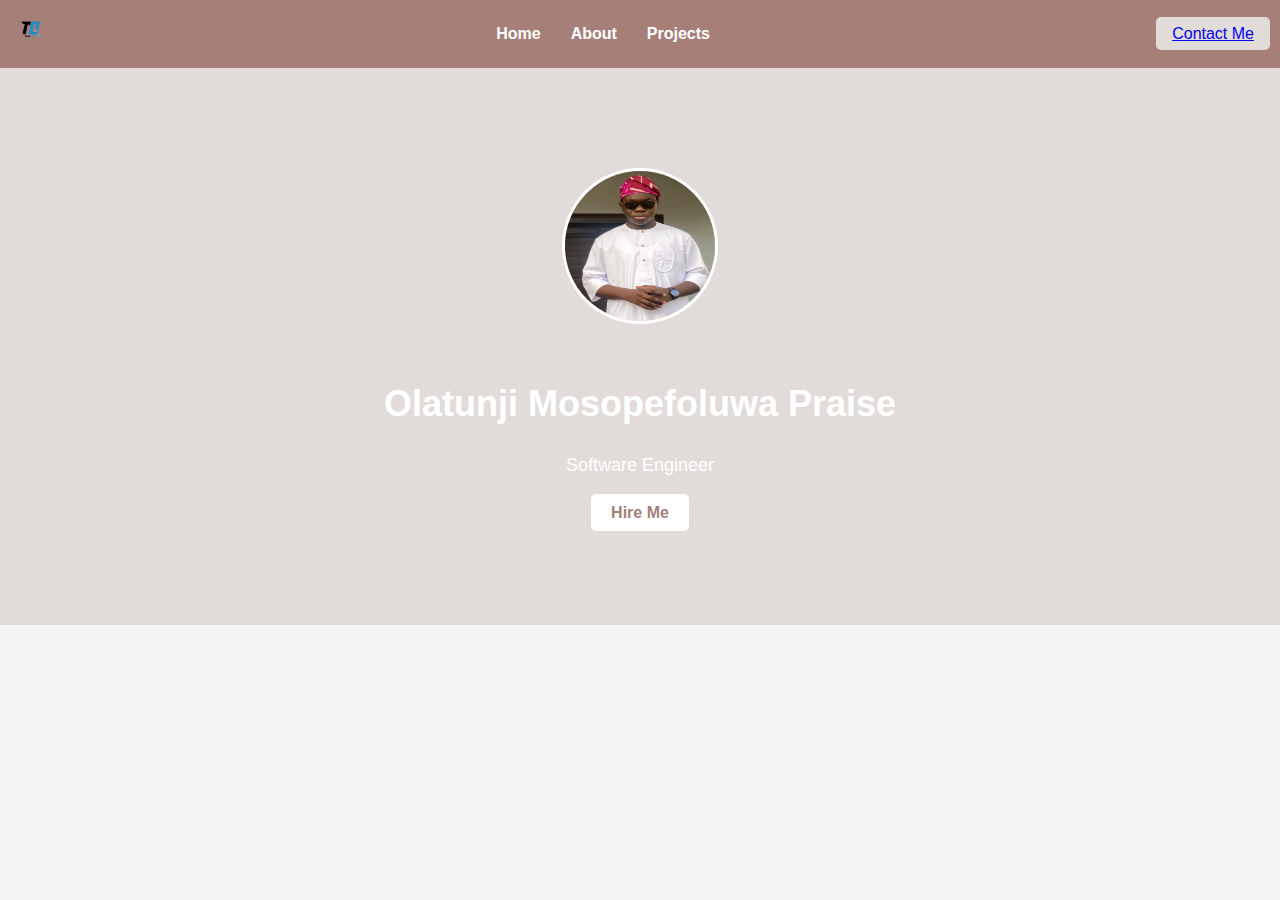
<file: index.html>
<!DOCTYPE html>
<html lang="en">
<head>
    <meta charset="UTF-8">
    <meta name="viewport" content="width=device-width, initial-scale=1.0">
    <title>Home - My Portfolio</title>
    <link rel="stylesheet" href="styles.css">
    <script src="script.js"></script>
</head>
<body>
    <nav>
        <div class="logo">
            <img src="t-removebg-preview.png" alt="Logo">
        </div>
        <ul>
            <li><a href="index.html">Home</a></li>
            <li><a href="about.html">About</a></li>
            <li><a href="projects.html">Projects</a></li>
        </ul>

        <div><a href="contact.html" class="contact-button">Contact Me</a></div>
    </nav>
    <div class="hero">
        <img src="Mosope.jpg" alt="Profile Picture" class="profile-pic">
        <h1>Olatunji Mosopefoluwa Praise</h1>
        <p>Software Engineer</p>
        <a href="contact.html" class="hire-me-button">Hire Me</a>
    </div>
</body>
</html>
</file>
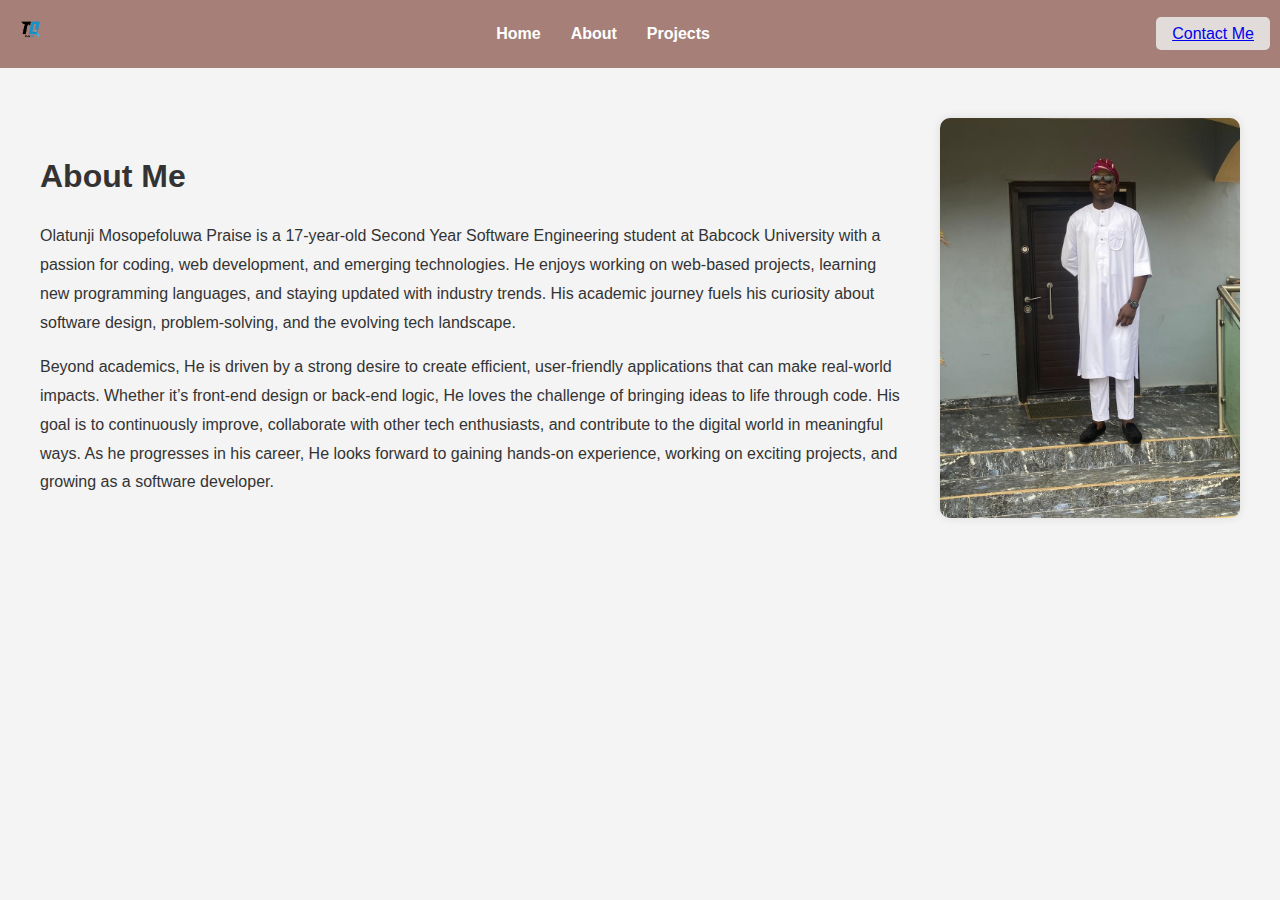
<file: about.html>
<!DOCTYPE html>
<html lang="en">
<head>
    <meta charset="UTF-8">
    <meta name="viewport" content="width=device-width, initial-scale=1.0">
    <title>About Me - My Portfolio</title>
    <link rel="stylesheet" href="styles.css">
    <script src="script.js"></script>
</head>
<body>
    <nav>
        <div class="logo">
            <img src="t-removebg-preview.png" alt="Logo">
        </div>
        <ul>
            <li><a href="index.html">Home</a></li>
            <li><a href="about.html">About</a></li>
            <li><a href="projects.html">Projects</a></li>
        </ul>

        <div><a href="contact.html" class="contact-button">Contact Me</a></div>
    </nav>
    <div class="about-container">
        <div class="about-text">
            <h1>About Me</h1>
            <p>Olatunji Mosopefoluwa Praise is a 17-year-old Second Year Software Engineering student at Babcock University with a passion for coding, web development, and emerging technologies. He enjoys working on web-based projects, learning new programming languages, and staying updated with industry trends. His academic journey fuels his curiosity about software design, problem-solving, and the evolving tech landscape.</p>
            <p>Beyond academics, He is driven by a strong desire to create efficient, user-friendly applications 
                that can make real-world impacts. Whether it’s front-end design or back-end logic, He loves the 
                challenge of bringing ideas to life through code. His goal is to continuously improve, collaborate 
                with other tech enthusiasts, and contribute to the digital world in meaningful ways. As he progresses 
                in his career, He looks forward to gaining hands-on experience, working on exciting projects, and 
                growing as a software developer.
                </p>
        </div>
        <div class="about-image">
            <img src="./mosopefull.jpg" alt="Profile Picture">
        </div>
    </div>
</body>

</html>
</file>
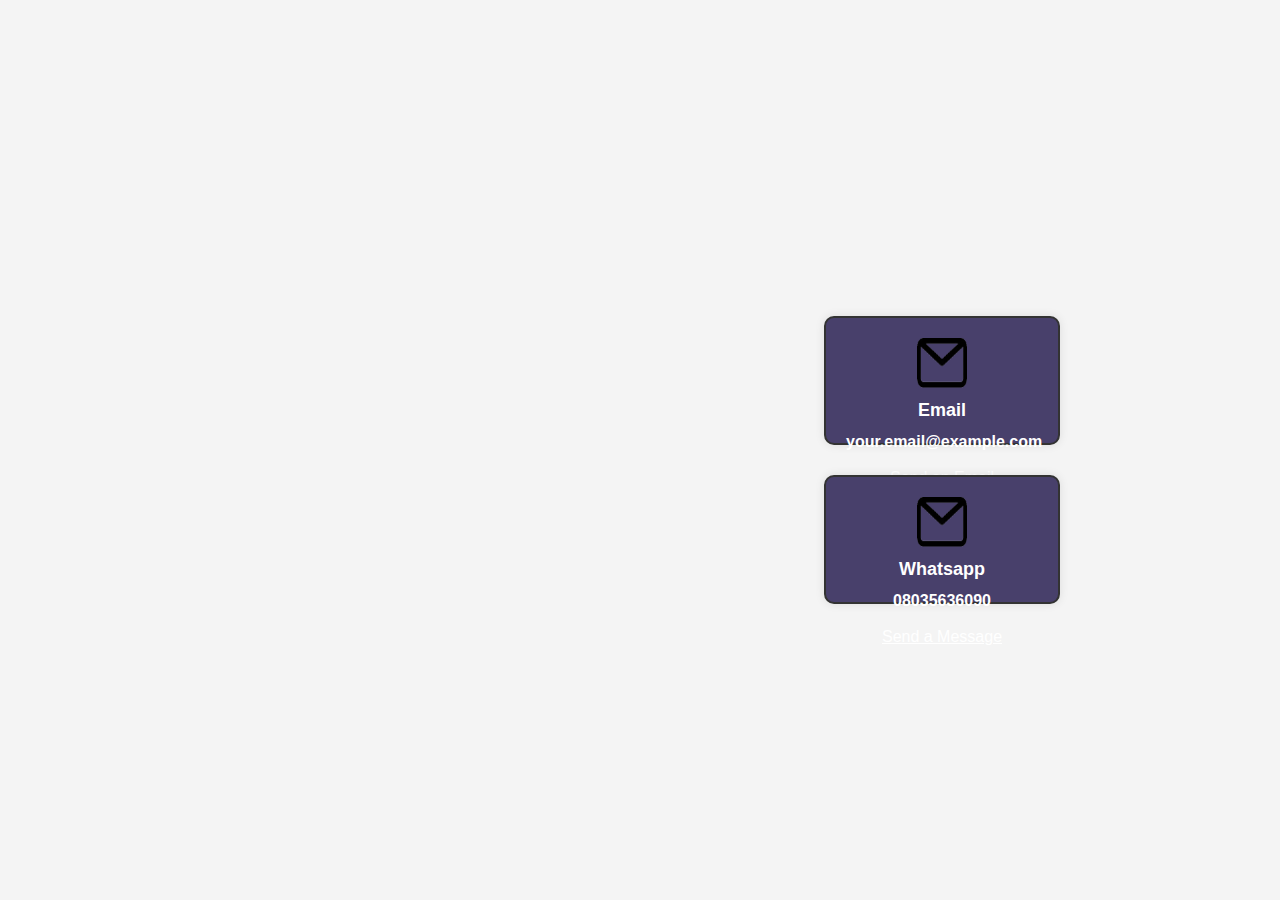
<file: email.html>
<!DOCTYPE html>
<html lang="en">
<head>
    <meta charset="UTF-8">
    <meta name="viewport" content="width=device-width, initial-scale=1.0">
    <title>Email Box</title>
    <link rel="stylesheet" href="styles.css">
    <script src="script.js"></script>

    <style>
body {
    font-family: Arial, sans-serif;
    display: flex;
    justify-content: center;
    align-items: center;
    height: 100vh;
    margin: 0;
    background-color: #f4f4f4;
}

.email-box, .Whatsapp-box{
    border: 2px solid #333;
    padding: 20px;
    background-color: #48406b;
    text-align: center;
    border-radius: 10px;
    box-shadow: 0 0 10px rgba(0, 0, 0, 0.1);
    max-width: 300px;
    width: 100%;
    margin-bottom: 30px;
}

.email-icon {
    width: 50px;
    height: 50px;
}

.email-label {
    font-size: 18px;
    font-weight: bold;
    color: white;
    margin-bottom: 5px;
}

.email-address {
    font-size: 16px;
    color: white;
    margin-bottom: 10px;
}

.email-link {
    display: inline-block;
    color: white;
}
    </style>

</head>

<body>
    <div class="email-whatsapp">
        <div class="email-box">
            <img src="./Email svg.png" alt="Email Icon" class="email-icon">
            <p class="email-label">Email</p>
            <p class="email-address">your.email@example.com</p>
            <a href="mailto:your.email@example.com" class="email-link">Send an Email</a>
        </div>

        <div class="Whatsapp-box">
            <img src="./Email svg.png" alt="Email Icon" class="email-icon">
            <p class="email-label">Whatsapp</p>
            <p class="email-address">08035636090</p>
            <a href="mailto:your.email@example.com" class="email-link">Send a Message</a>
        </div>
    </div>
</body>
</html>
</file>
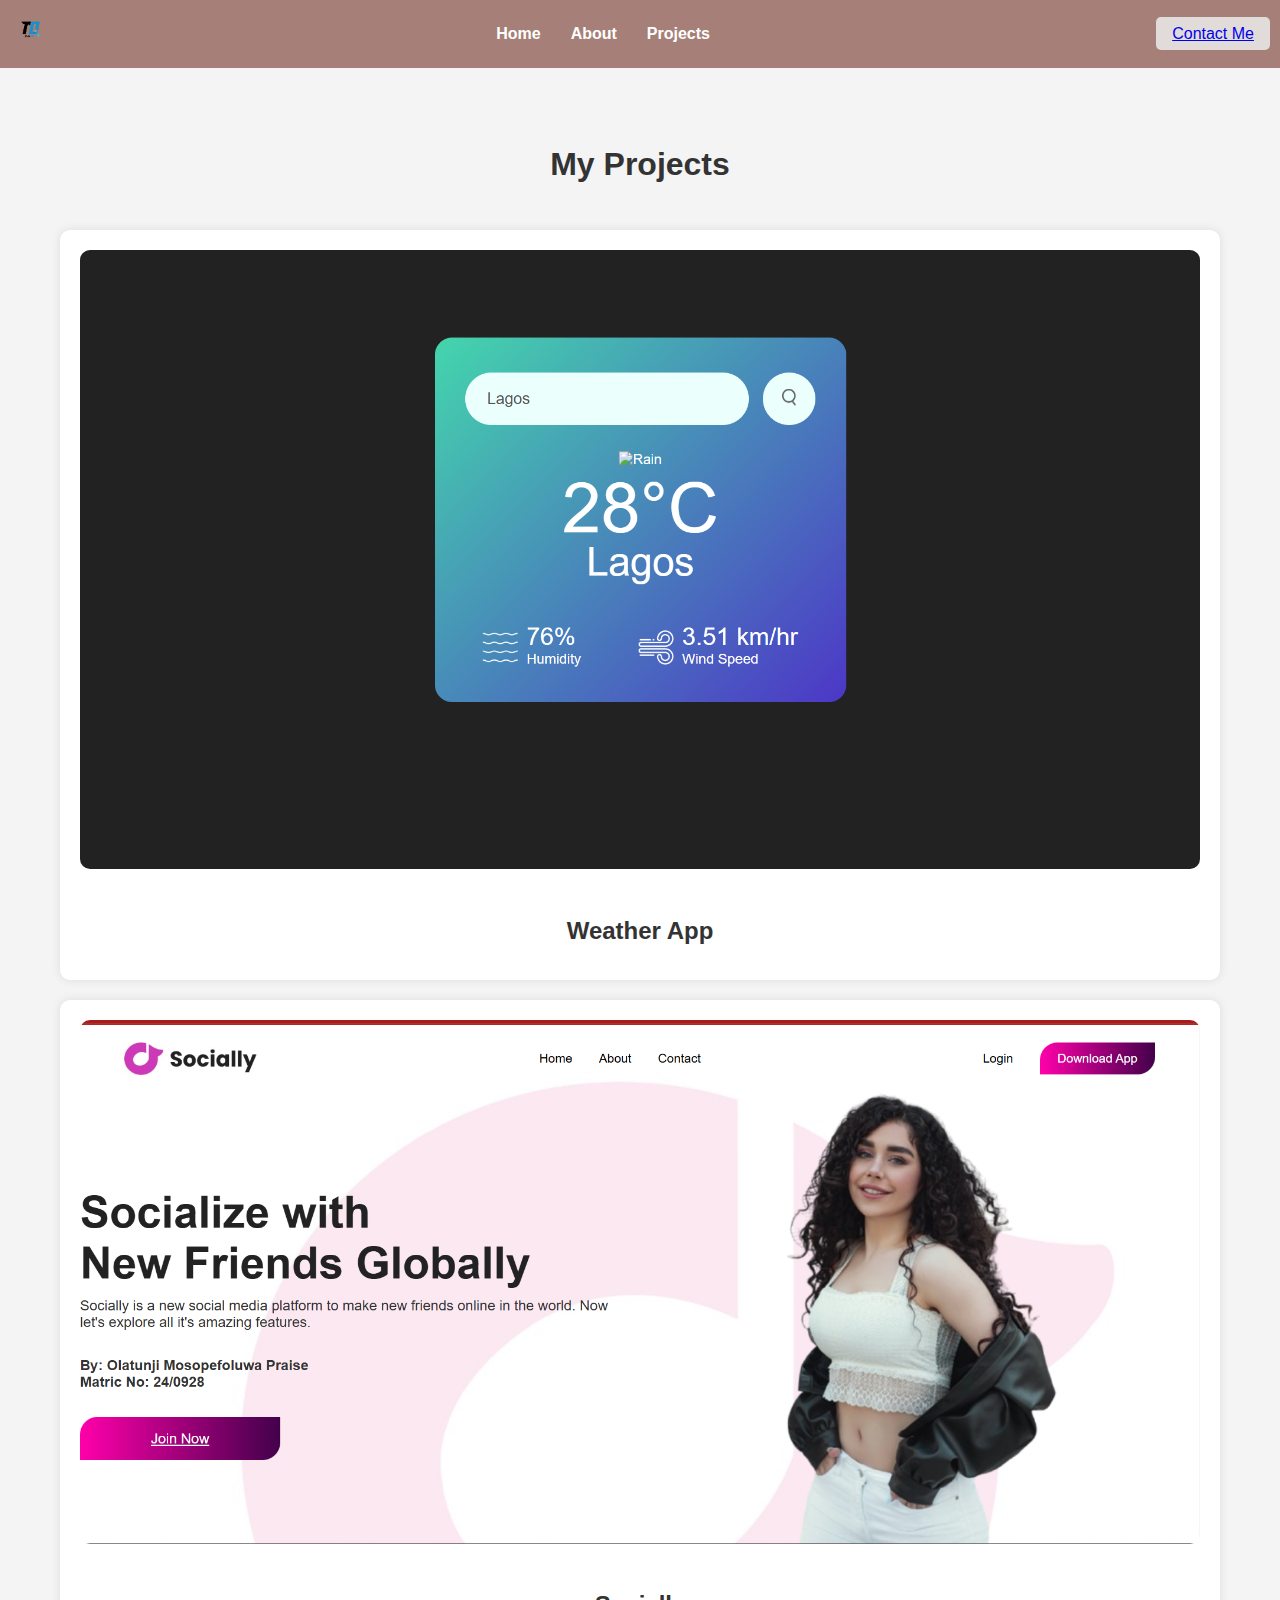
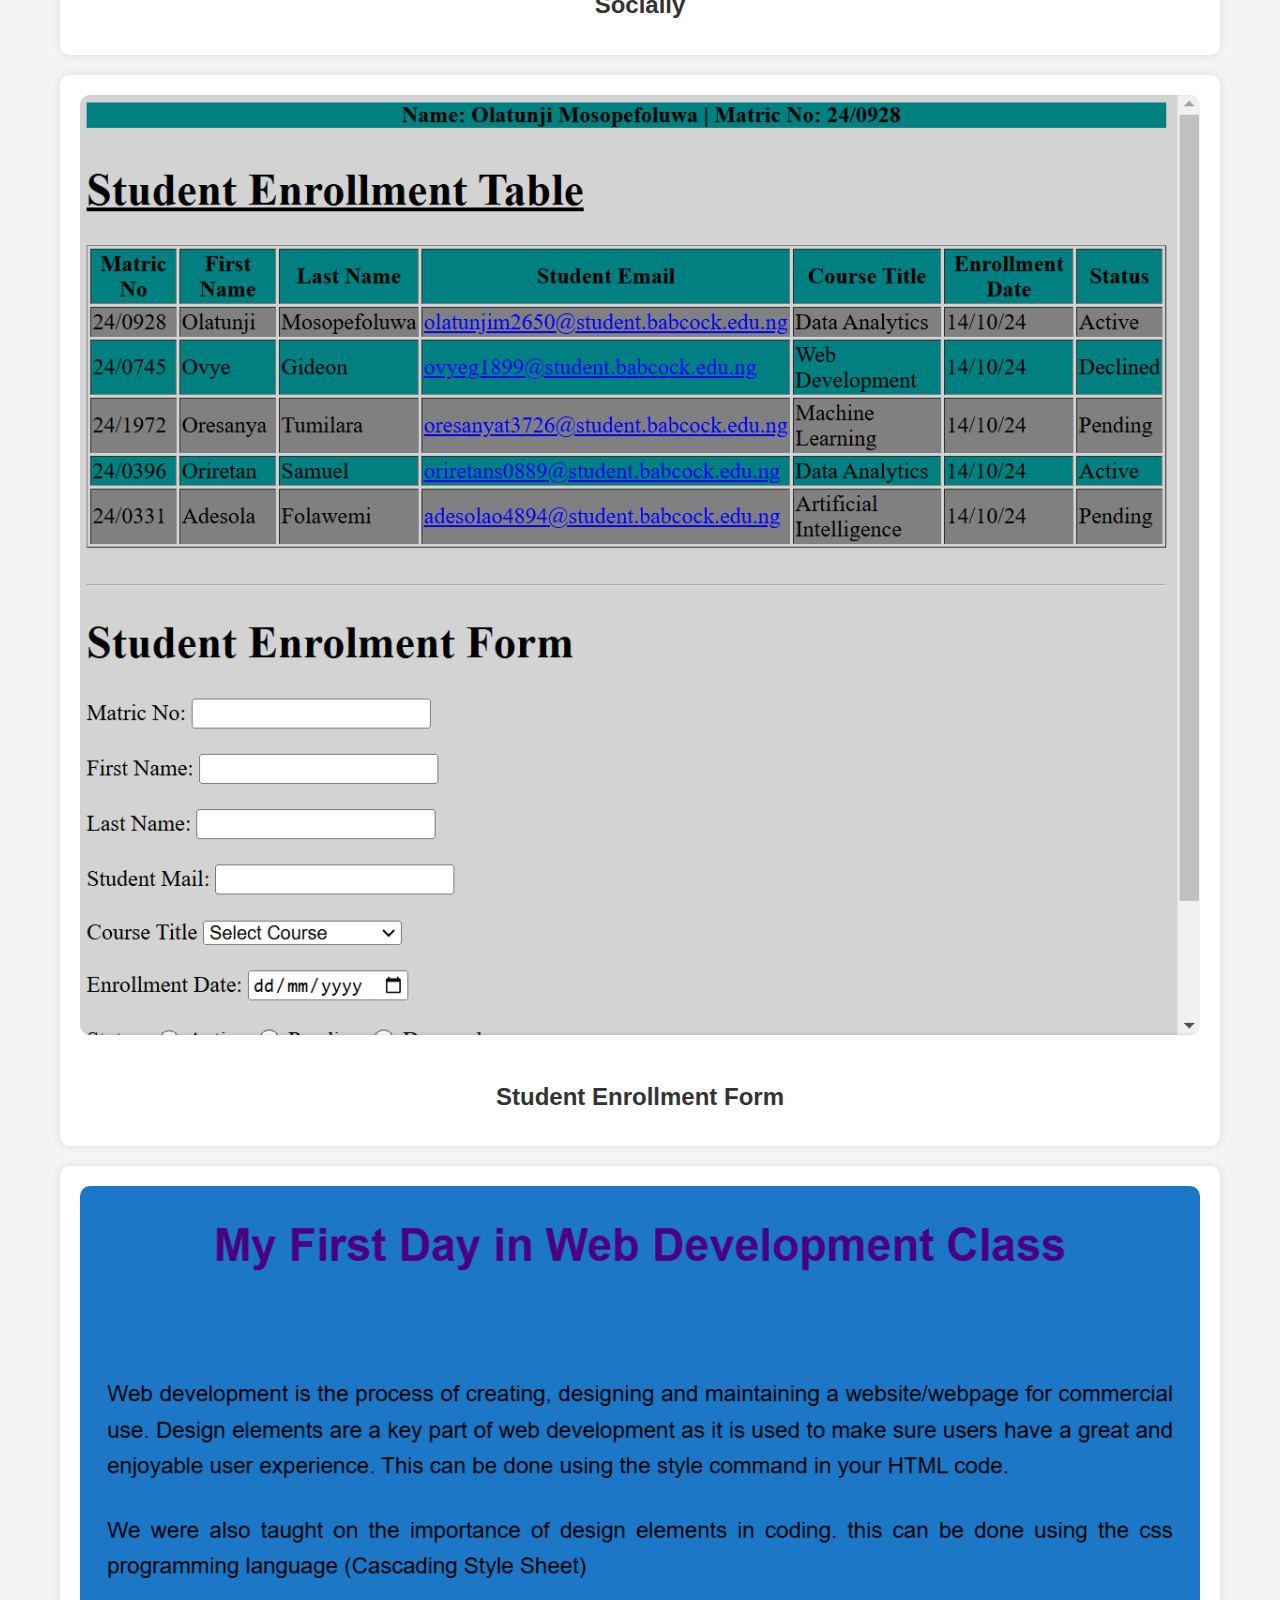
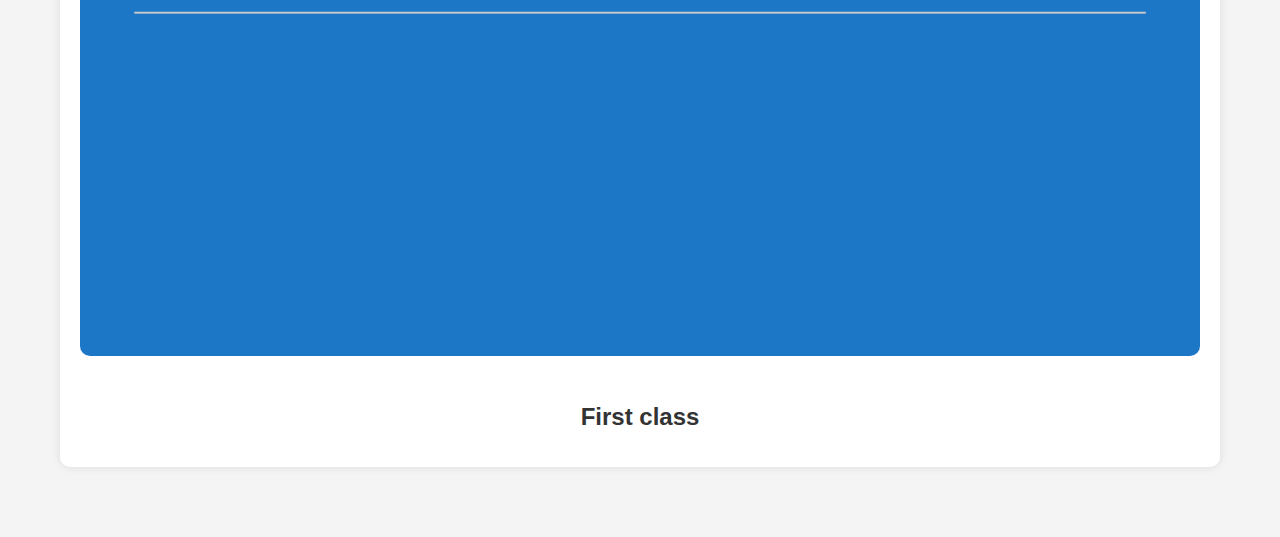
<file: projects.html>
<!DOCTYPE html>
<html lang="en">
<head>
    <meta charset="UTF-8">
    <meta name="viewport" content="width=device-width, initial-scale=1.0">
    <title>Projects - My Portfolio</title>
    <link rel="stylesheet" href="styles.css">
    <script src="script.js"></script>
</head>
<body>
    <nav>
        <div class="logo">
            <img src="t-removebg-preview.png" alt="Logo">
        </div>
        <ul>
            <li><a href="index.html">Home</a></li>
            <li><a href="about.html">About</a></li>
            <li><a href="projects.html">Projects</a></li>
        </ul>

        <div><a href="contact.html" class="contact-button">Contact Me</a></div>
    </nav>
    
    <div class="projects-container">
        <h1>My Projects</h1>
        <div class="project-card">
            <img src="weather app.png" alt="Project 1">
            <h2>Weather App</h2>
        </div>
        <div class="project-card">
            <img src="socially.png" alt="Project 2">
            <h2>Socially</h2>
        </div>
        <div class="project-card">
            <img src="enrolmentform.png" alt="Project 3">
            <h2>Student Enrollment Form</h2>
        </div>
        <div class="project-card">
            <img src="firstclass.png" alt="Project 4">
            <h2>First class</h2>
        </div>
    </div>
</body>

</html>
</file>
<file: styles.css>
/* General Styles */
body {
    font-family: Arial, sans-serif;
    margin: 0;
    padding: 0;
    background-color: #f4f4f4;
    color: #333;
    line-height: 1.6;
}

/* Navigation Bar with Logo */
nav {
    background-color: #A67F78;
    padding: 10px;
    display: flex;
    justify-content: space-between;
    align-items: center;
}

.logo img {
    height: 40px;
    width: auto; 
}

nav ul {
    list-style: none;
    margin: 0;
    padding: 0;
    display: flex;
    align-items: center;
}

nav ul li {
    margin: 0 15px;
}

nav ul li a {
    color: #fff;
    text-decoration: none;
    font-weight: bold;
    font-size: 16px;
}

.contact-button {
    background-color: #e1dcd9;
    padding: 8px 16px;
    border-radius: 5px;
    transition: background-color 0.3s ease;
}

.contact-button:hover {
    background-color: #A67F78;
}

/* Hero Section (Home Page) */
.hero {
    text-align: center;
    padding: 100px 20px;
    background-color: #e1dcd9;
    color: #fff;
}

.profile-pic {
    width: 150px;
    height: 150px;
    border-radius: 50%;
    margin-bottom: 20px;
    border: 3px solid #fff;
}

.hero h1 {
    font-size: 36px;
    margin-bottom: 10px;
}

.hero p {
    font-size: 18px;
    margin-bottom: 20px;
}

.hire-me-button {
    background-color: #fff;
    color: #A67F78;
    padding: 10px 20px;
    text-decoration: none;
    border-radius: 5px;
    font-weight: bold;
    transition: background-color 0.3s ease, color 0.3s ease;
}

.hire-me-button:hover {
    background-color: #A67F78;
    color: #fff;
}

/* About Me Page */
.about-container {
    display: flex;
    justify-content: space-between;
    align-items: center;
    padding: 50px 20px;
    max-width: 1200px;
    margin: 0 auto;
}

.about-text {
    flex: 1;
    padding-right: 40px;
}

.about-text h1 {
    font-size: 32px;
    margin-bottom: 20px;
}

.about-text p {
    font-size: 16px;
    line-height: 1.8;
}

.about-image img {
    width: 300px;
    height: auto;
    border-radius: 10px;
    box-shadow: 0 0 10px rgba(0, 0, 0, 0.1);
}

/* Projects Page */
.projects-container {
    padding: 50px 20px;
    text-align: center;
    max-width: 1200px;
    margin: 0 auto;
}

.projects-container h1 {
    font-size: 32px;
    margin-bottom: 40px;
}

.project-card {
    background-color: #fff;
    padding: 20px;
    margin: 20px;
    border-radius: 10px;
    box-shadow: 0 0 10px rgba(0, 0, 0, 0.1);
    transition: transform 0.3s ease, box-shadow 0.3s ease;
}

.project-card:hover {
    transform: translateY(-10px);
    box-shadow: 0 0 20px rgba(0, 0, 0, 0.2);
}

.project-card img {
    width: 100%;
    height: auto;
    border-radius: 10px;
    margin-bottom: 15px;
}

.project-card h2 {
    font-size: 24px;
    margin-bottom: 10px;
}

.project-card a {
    color: #007BFF;
    text-decoration: none;
    font-weight: bold;
    transition: color 0.3s ease;
}

.project-card a:hover {
    color: #0056b3;
}

/* Contact Page */
.oga {
    display: flex;
    justify-content: center;
    align-items: center;
}

.email-whatsapp {
    width: 15%;
    display: flex;
    flex-direction: column;
    position: relative;
    left: 280px;
    top: 25px;
}
/* Email Box Styling */
.email-box, .Whatsapp-box{
    border: 2px solid #e1dcd9;
    padding: 20px;
    background-color: #A67F78;
    text-align: center;
    border-radius: 10px;
    box-shadow: 0 0 10px rgba(0, 0, 0, 0.1);
    max-width: 300px;
    width: 100%;
    margin-bottom: 20px;
    height: 85px;
    width: 200px;
}

/* Email Icon Styling */
.email-icon {
    width: 20px;
    height: 20px;
}

/* Email Label Styling */
.email-label {
    font-size: 13px;
    font-weight: bold;
    color: white;
    margin: 0;
    padding: 0;
}

.email-address {
    font-size: 13px;
    font-weight: bold;
    color: white;
    margin: 0;
}

.email-link {
    display: inline-block;
    color: white;

}

.contact-container {
    padding: 50px 20px;
    text-align: center;
    max-width: 450px;
    margin: 0 auto;
}

.contact-container h1 {
    font-size: 32px;
    margin-bottom: 20px;
}

form {
    text-align: left;
}

form label {
    display: block;
    margin-bottom: 5px;
    font-weight: bold;
}

form input, form textarea {
    width: 100%;
    padding: 10px;
    margin-bottom: 15px;
    border: 1px solid #ccc;
    border-radius: 5px;
    font-size: 16px;
}

form textarea {
    resize: vertical;
    min-height: 150px;
}

form button {
    background-color: #A67F78;
    color: #fff;
    padding: 10px 20px;
    border: none;
    border-radius: 5px;
    cursor: pointer;
    font-size: 16px;
    transition: background-color 0.3s ease;
}

form button:hover {
    background-color: #c1776a;
}

/* Responsive Design */
@media (max-width: 768px) {
    nav {
        flex-direction: column;
        align-items: flex-start;
    }

    .logo {
        margin-bottom: 10px;
    }

    nav ul {
        flex-direction: column;
        align-items: flex-start;
    }

    nav ul li {
        margin: 5px 0;
    }

    .about-container {
        flex-direction: column;
        text-align: center;
    }

    .about-text {
        padding-right: 0;
        margin-bottom: 20px;
    }

    .about-image img {
        width: 100%;
        max-width: 300px;
    }

    .project-card {
        margin: 10px 0;
    }

}
</file>
